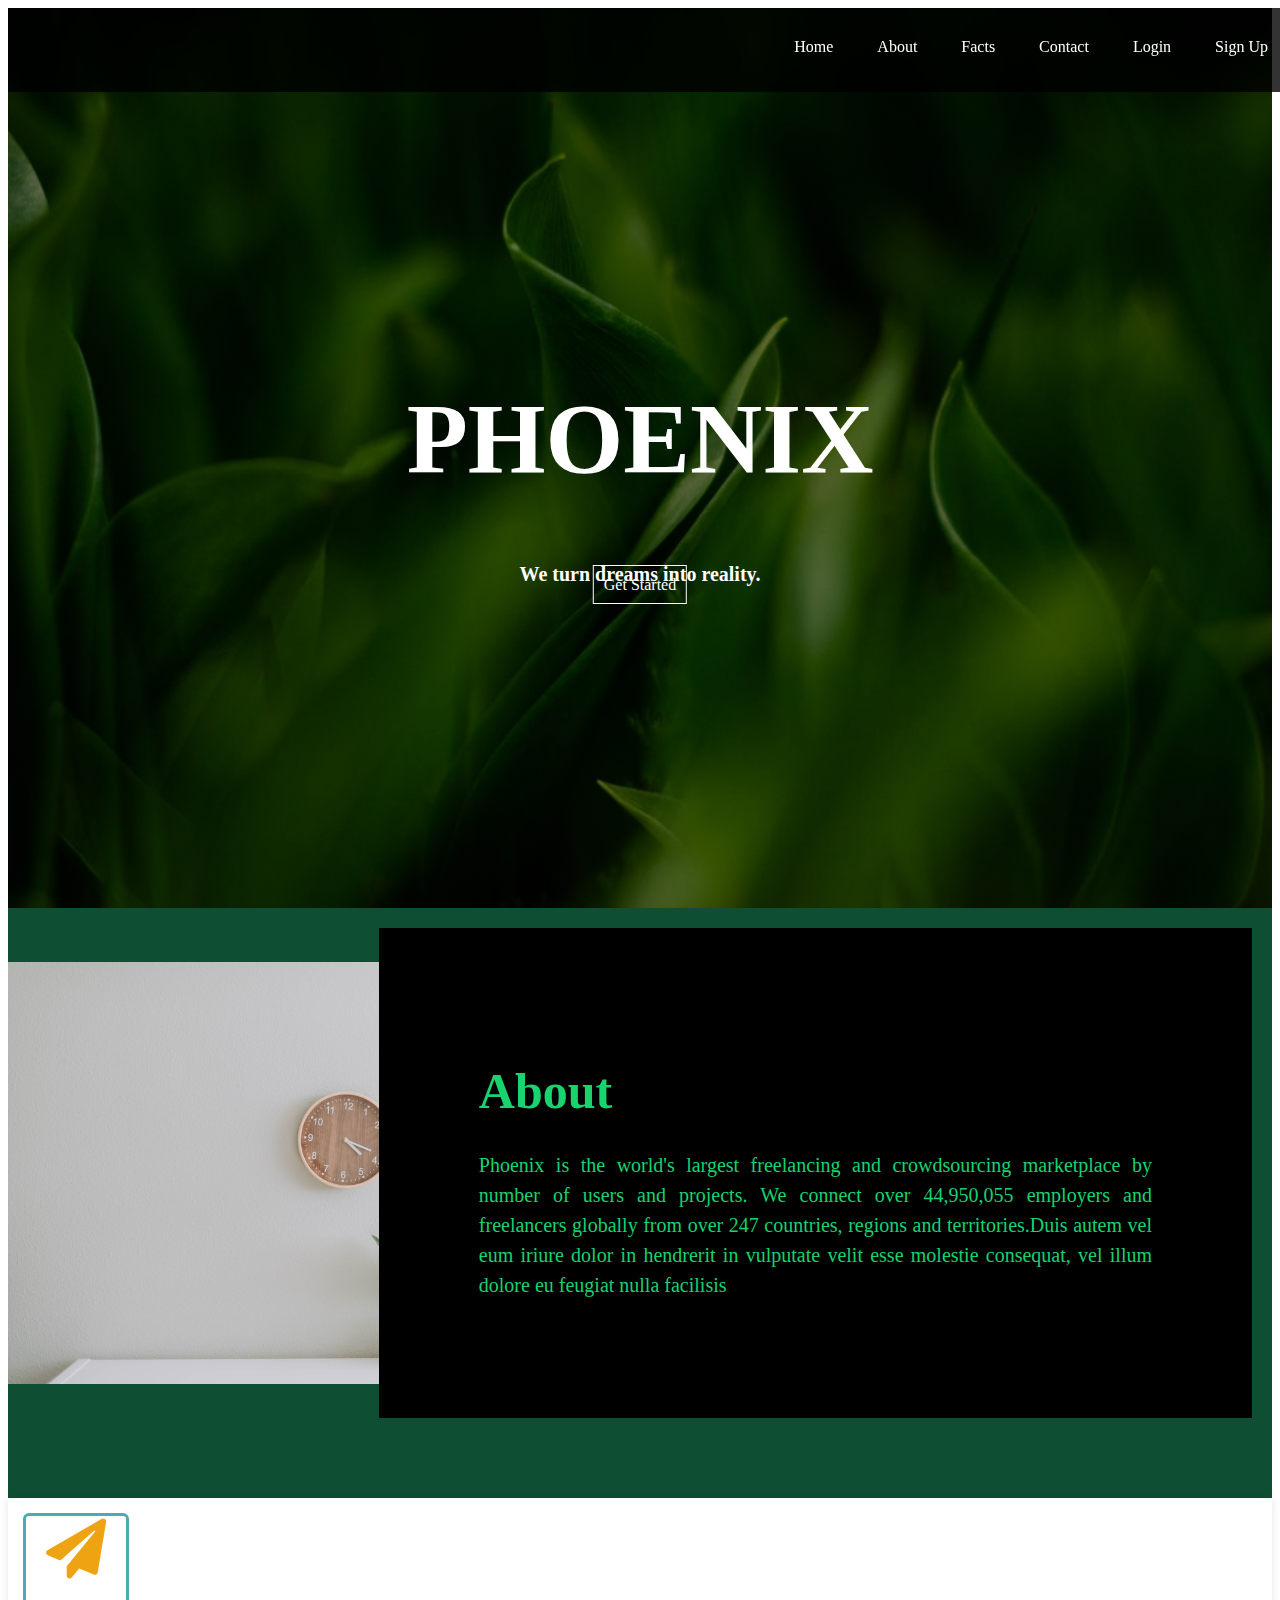
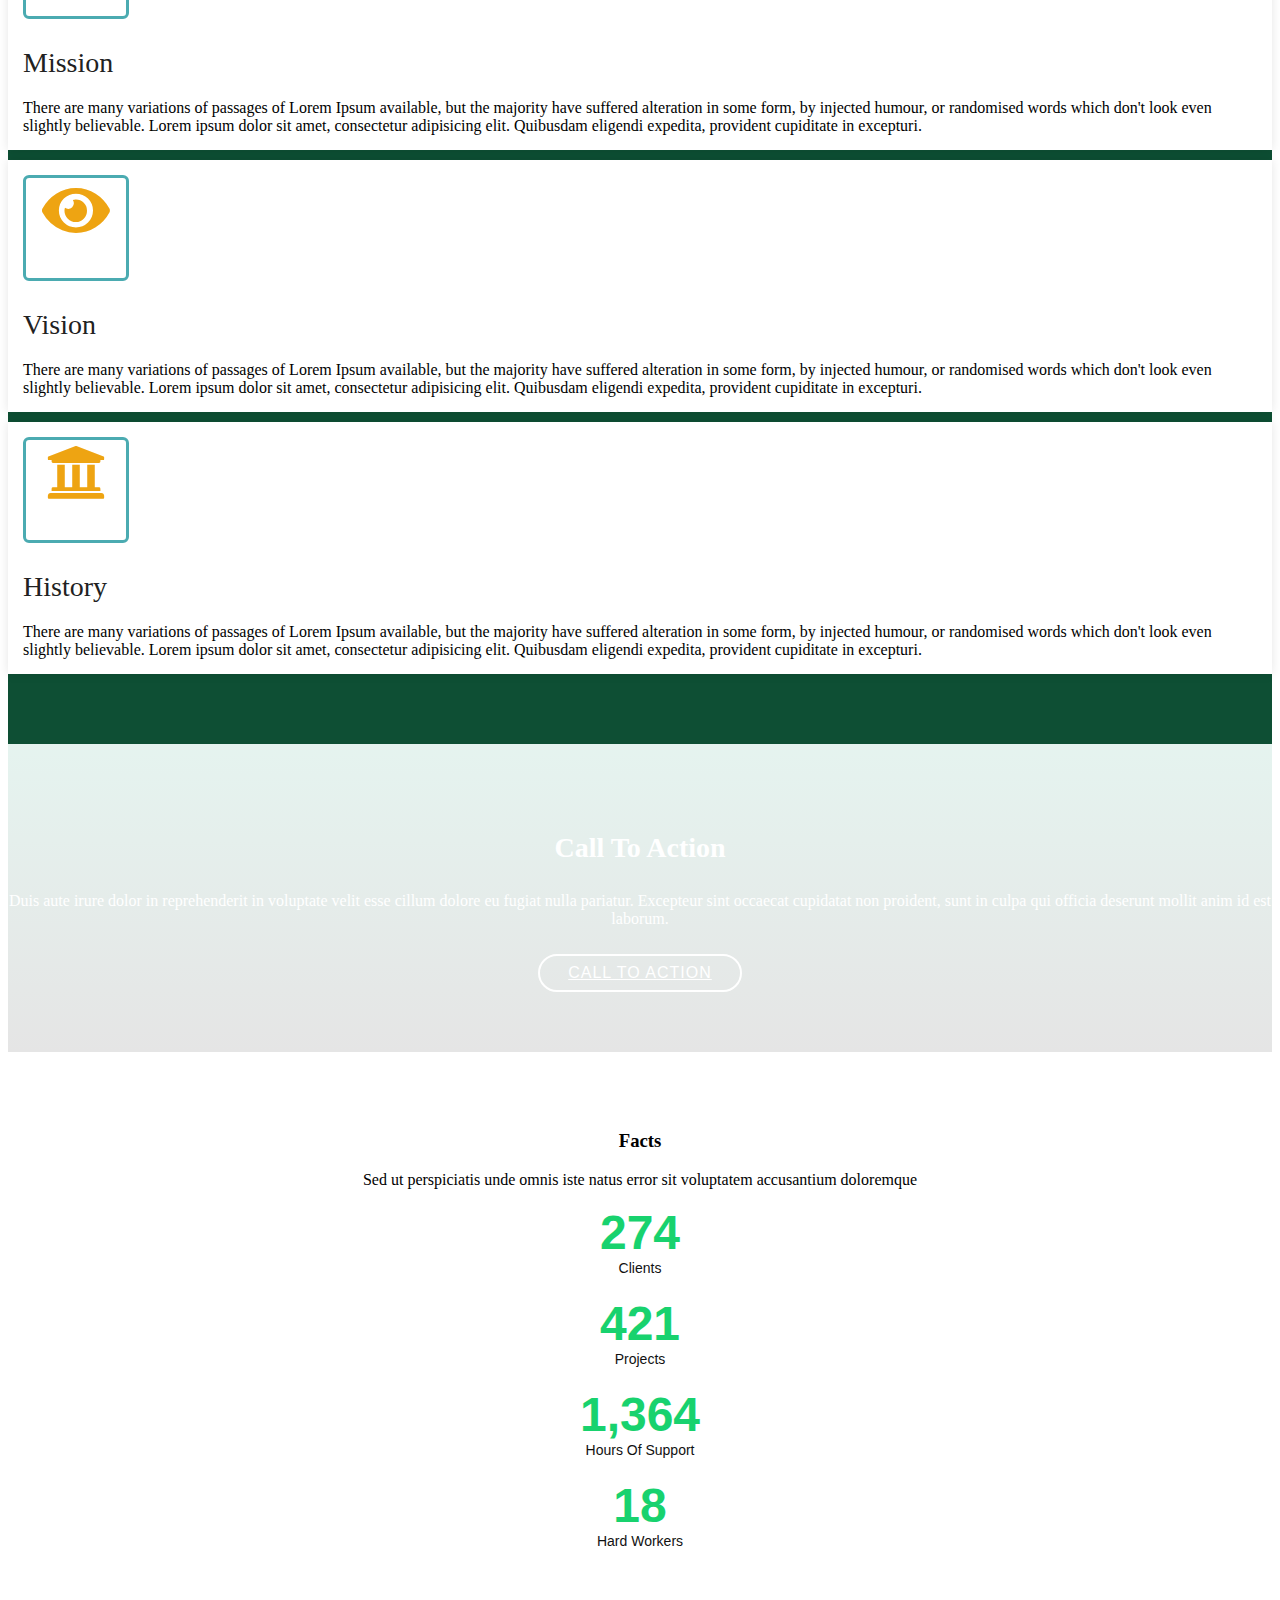
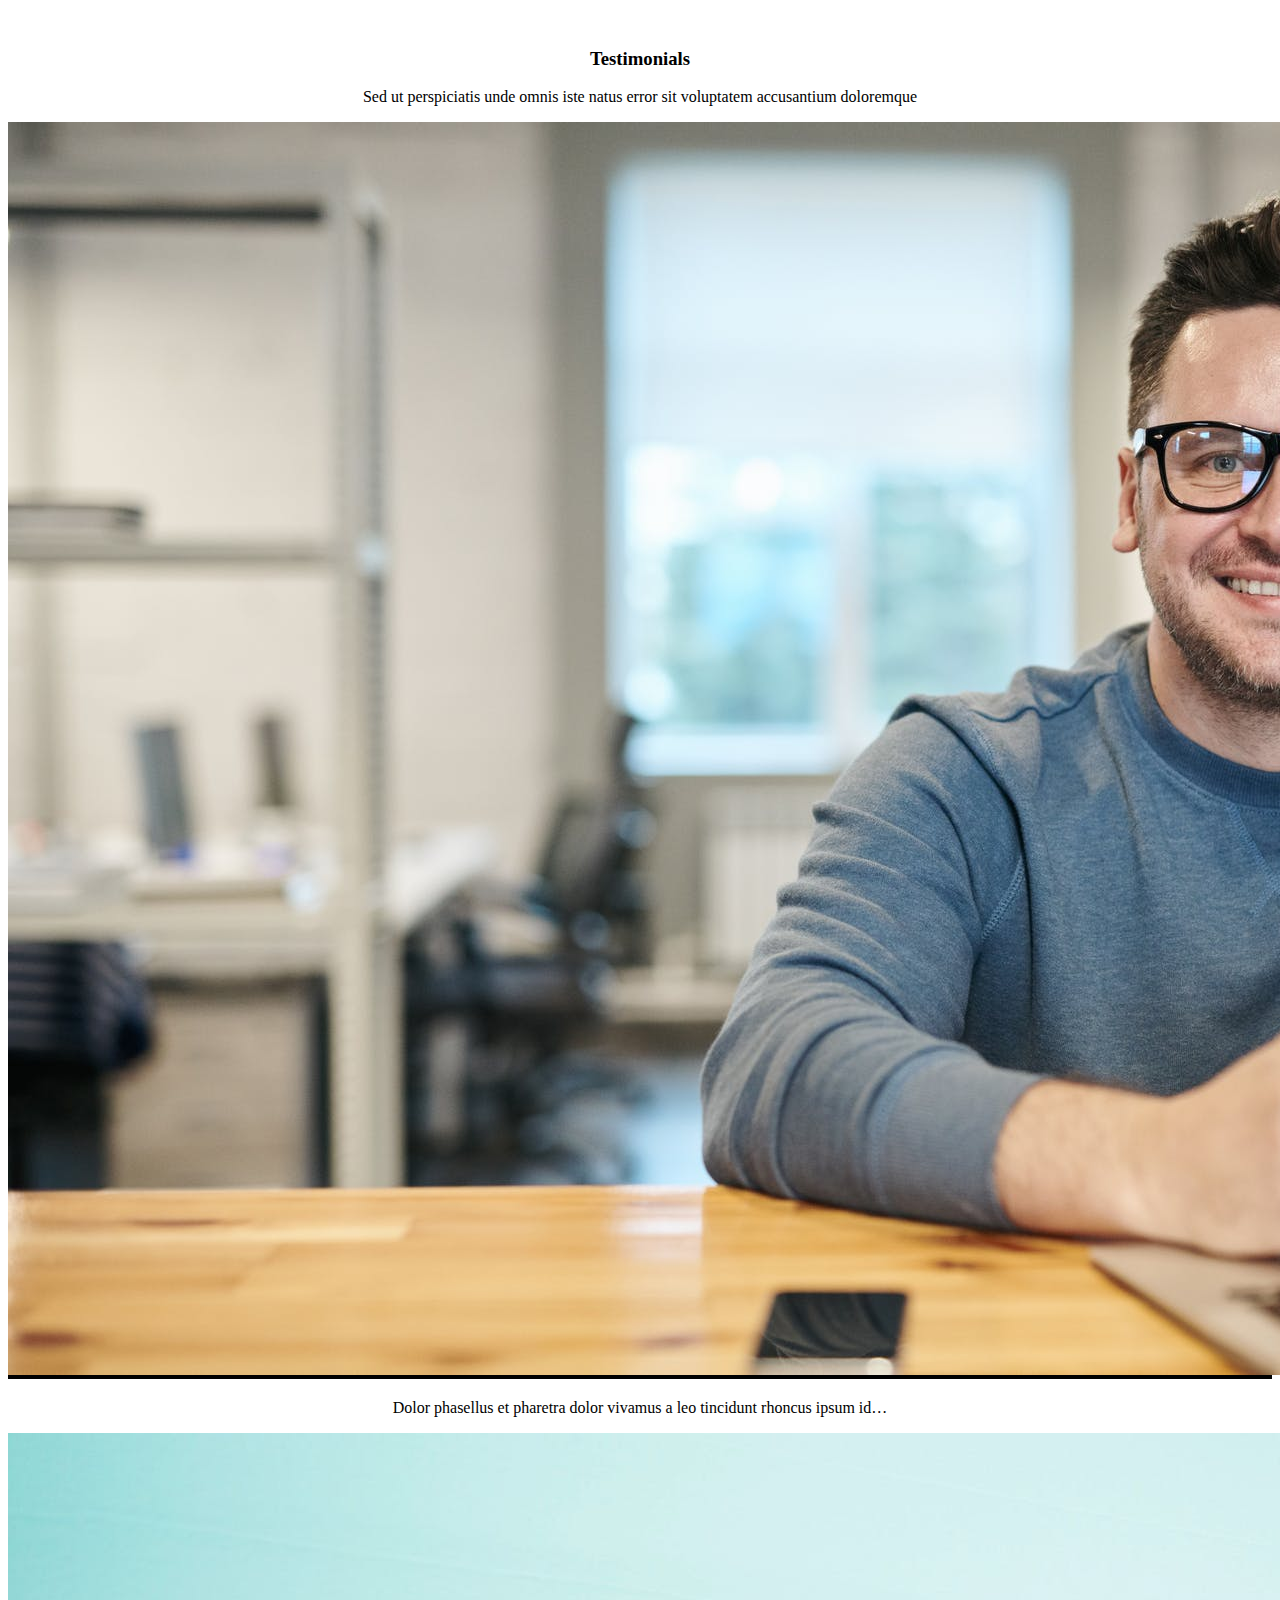
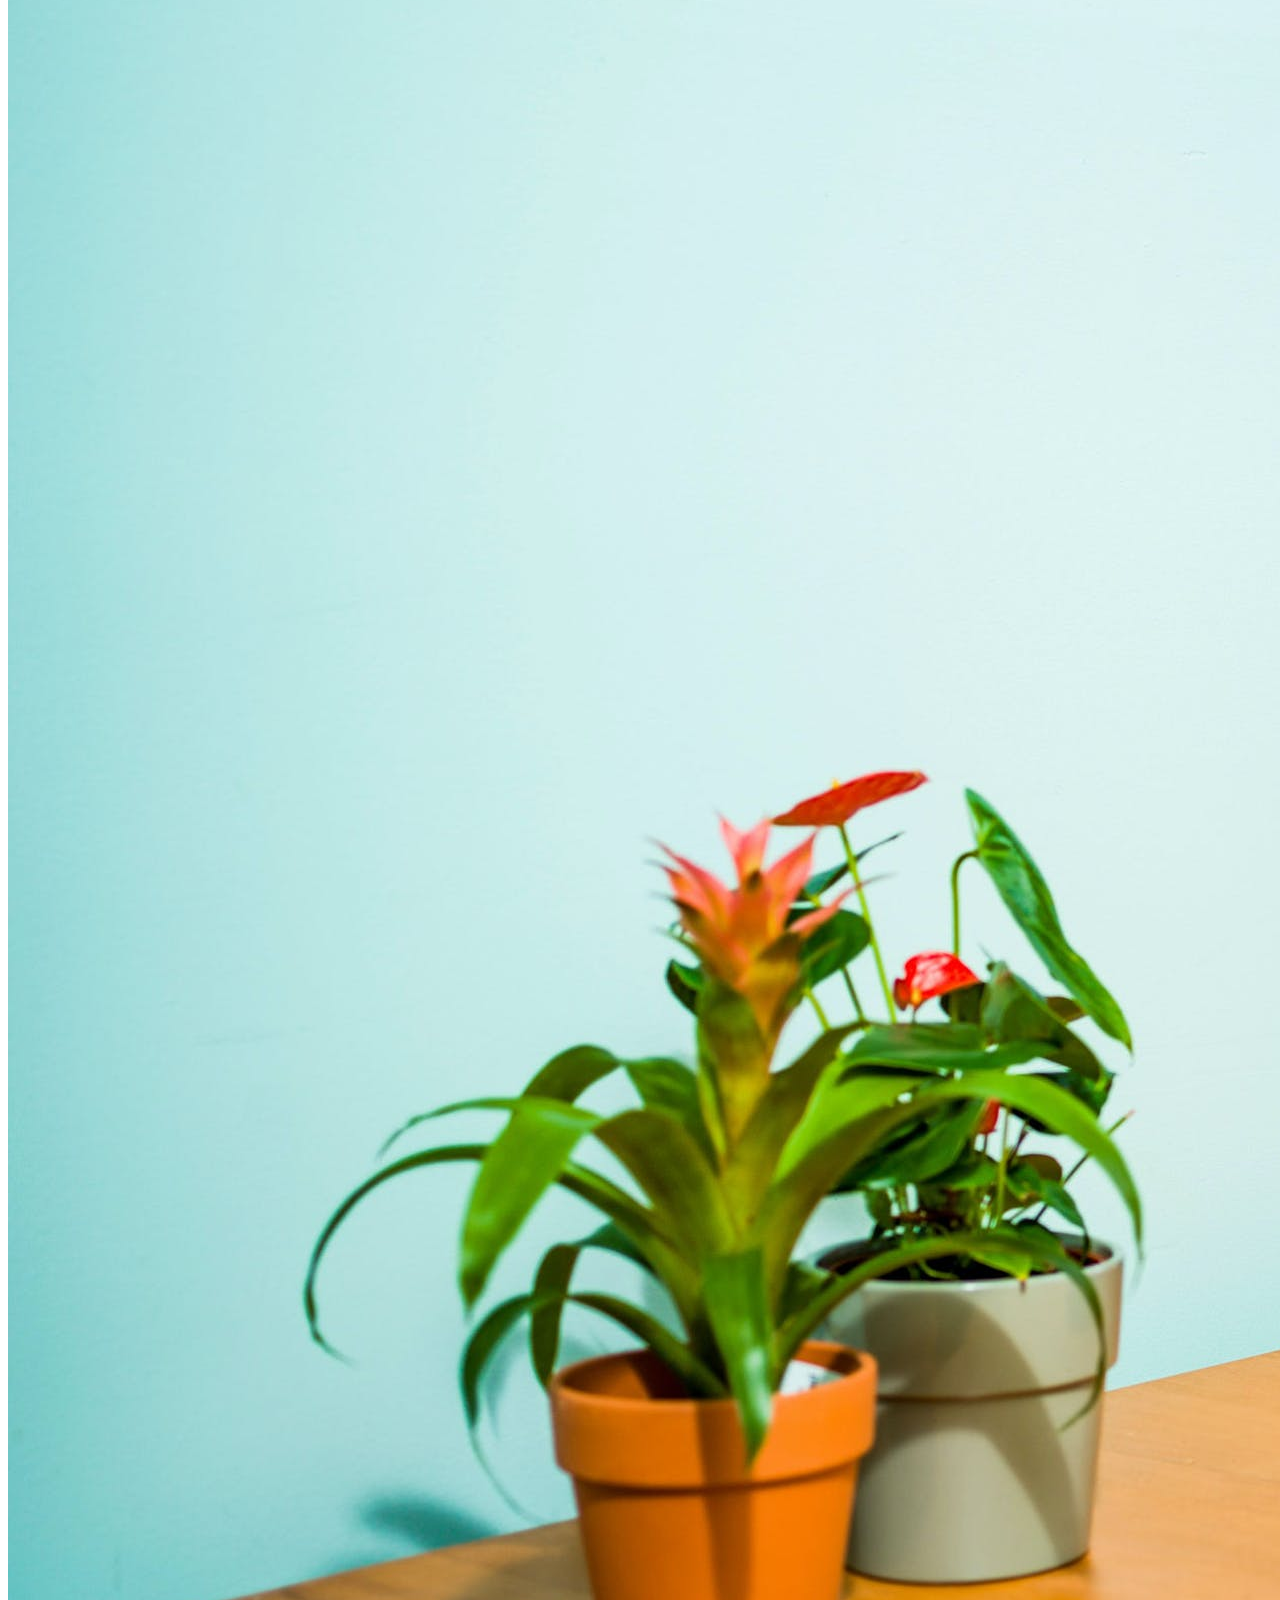
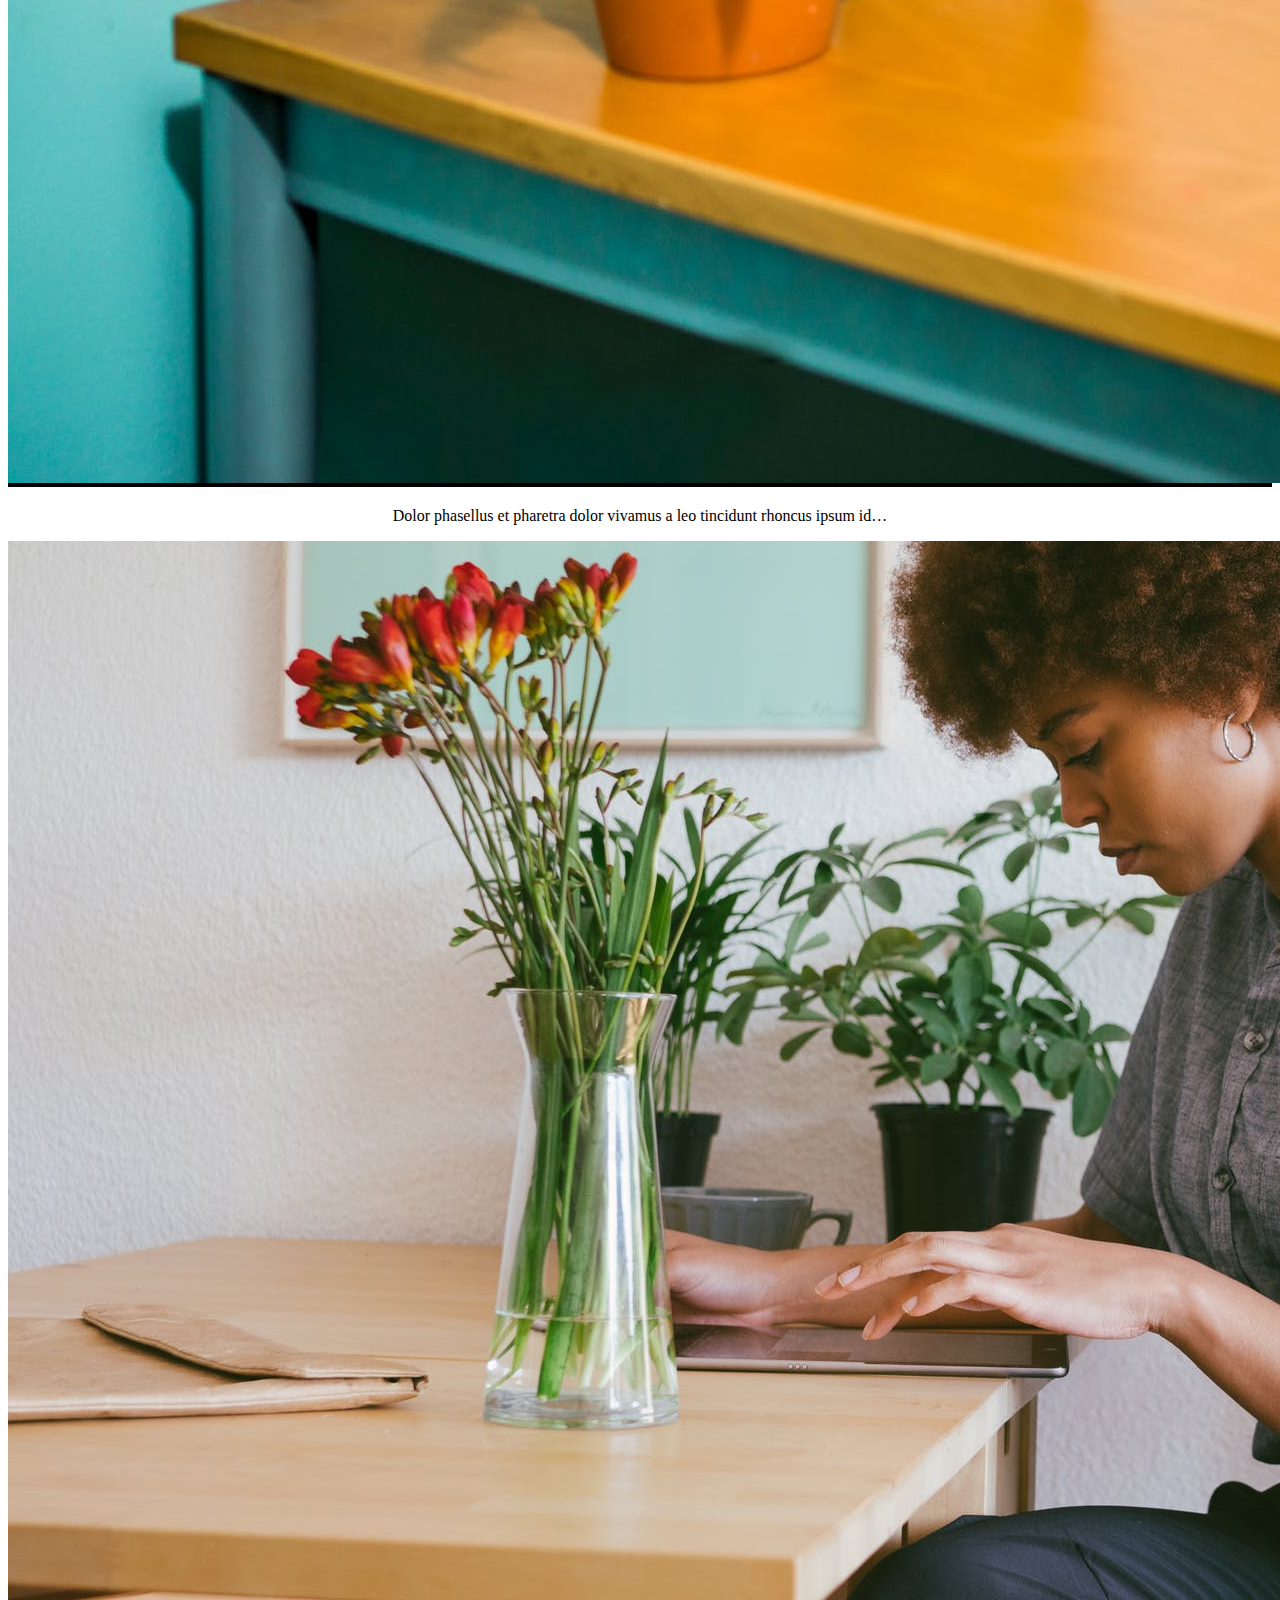
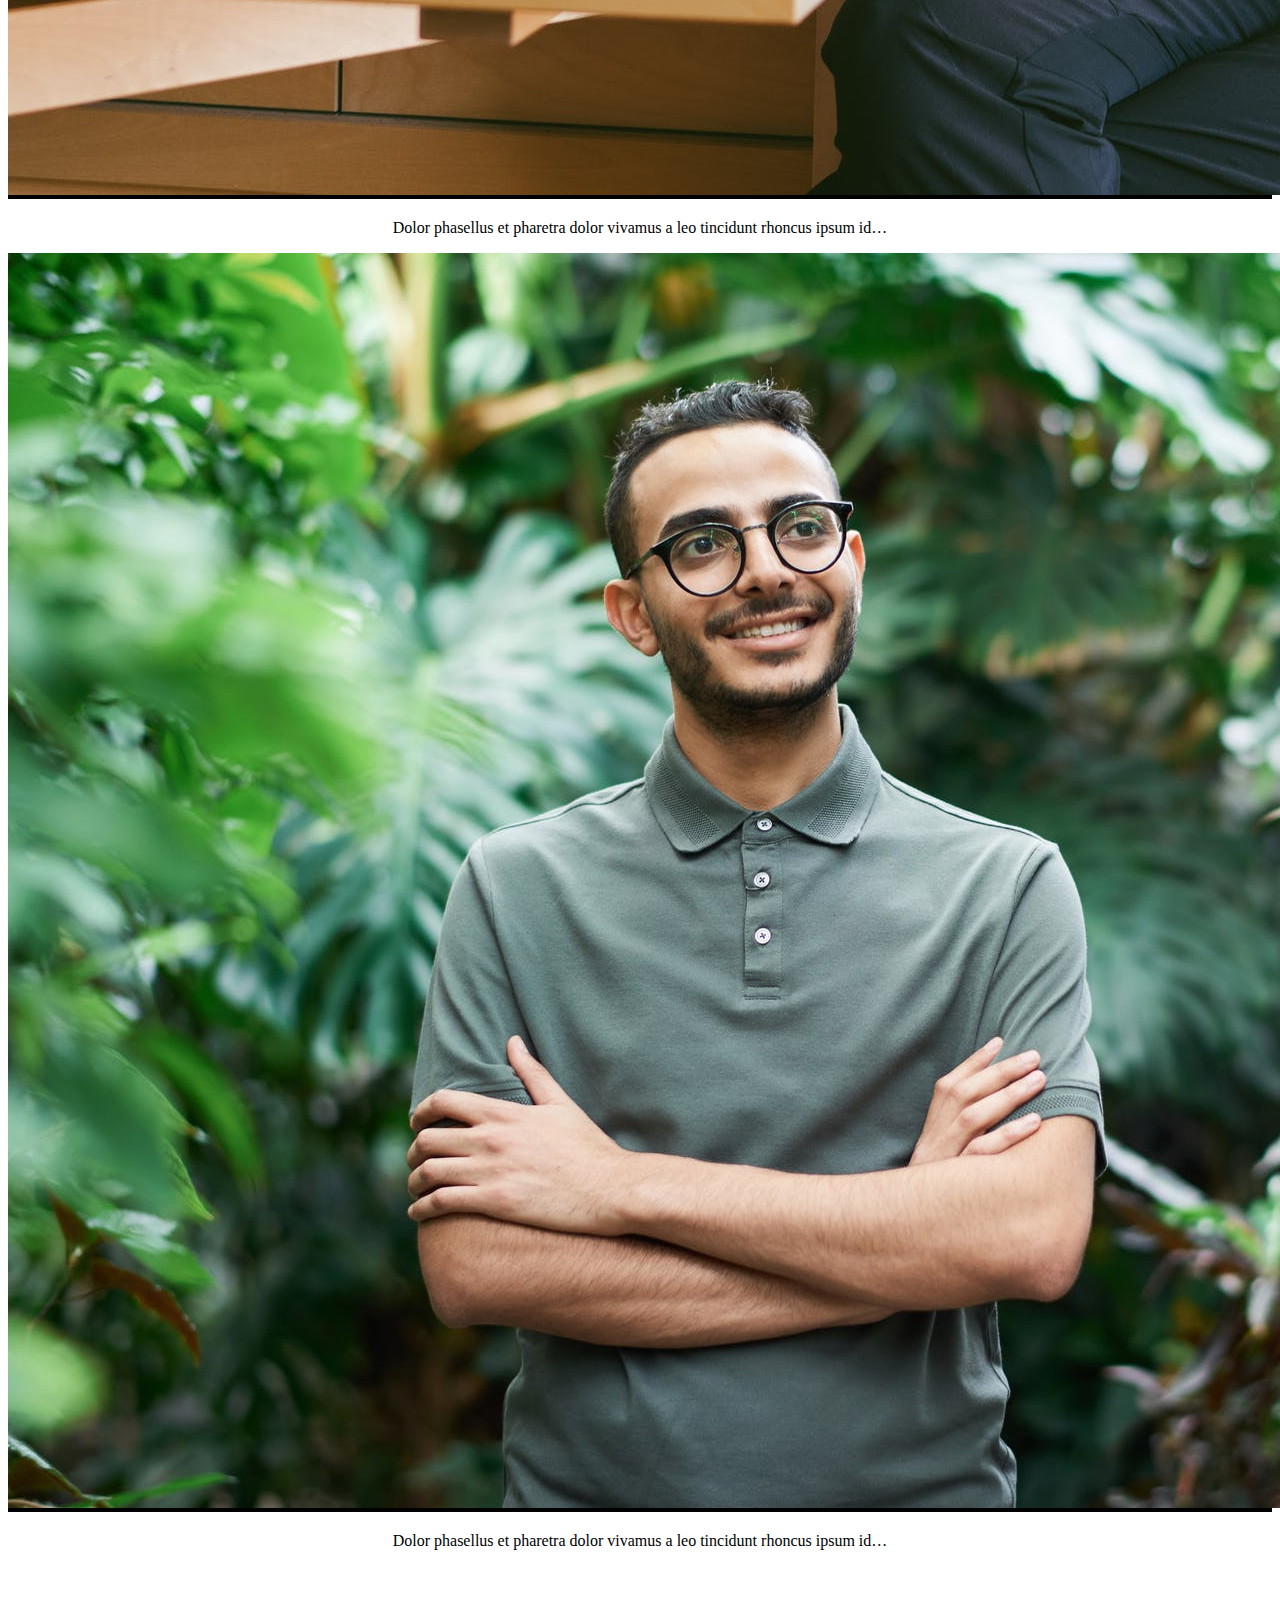
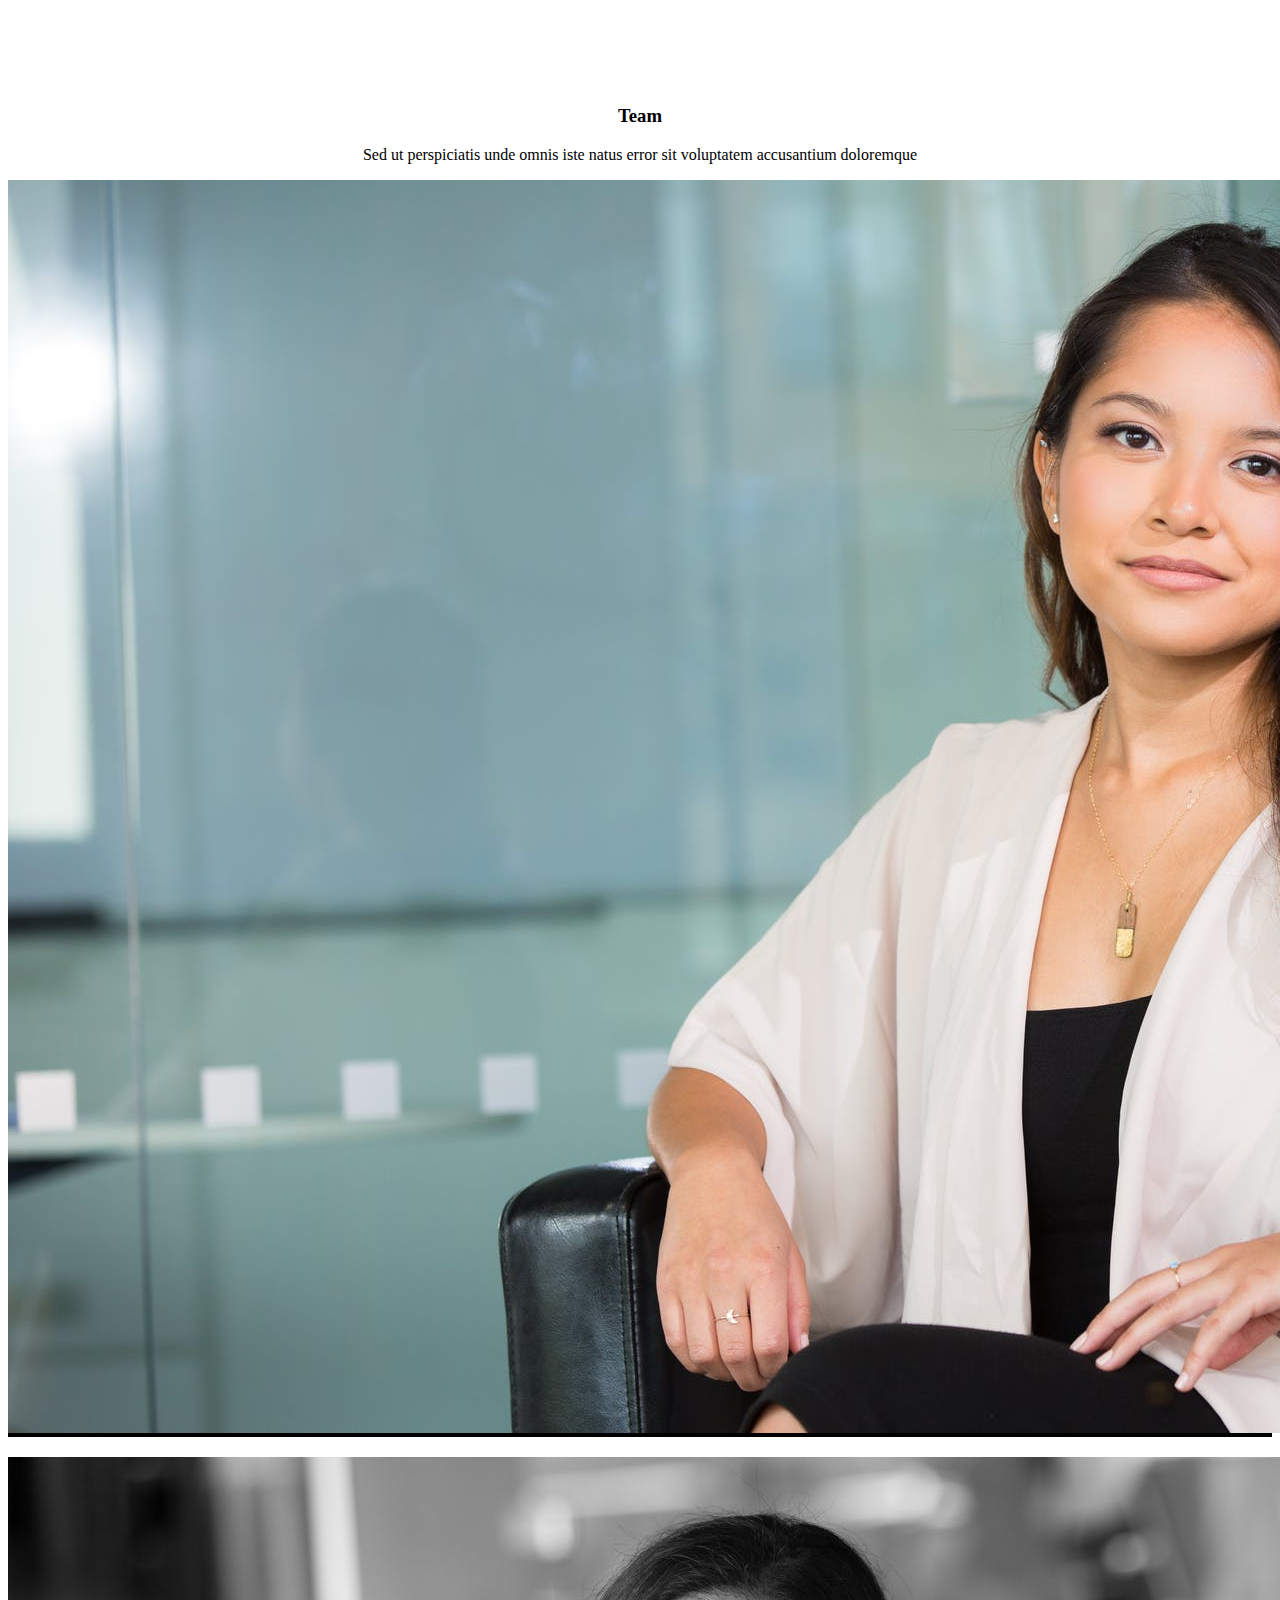
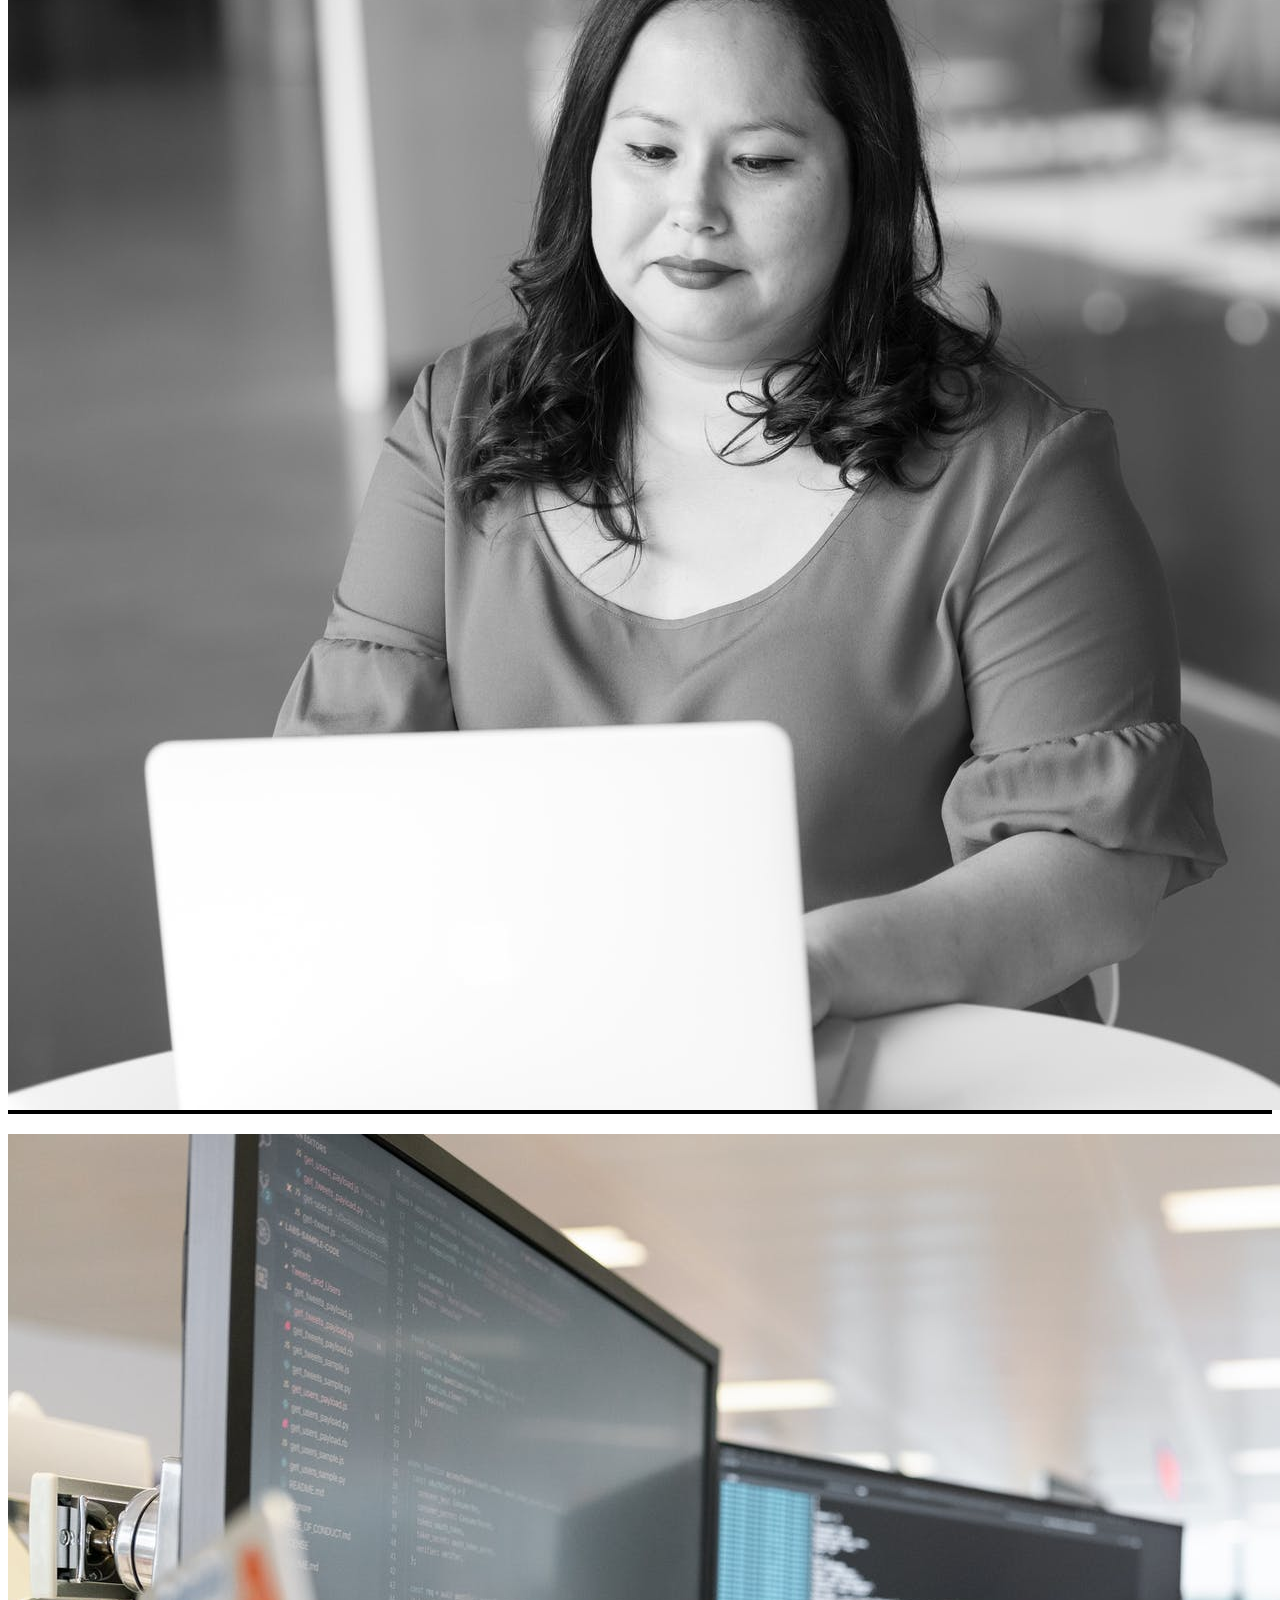
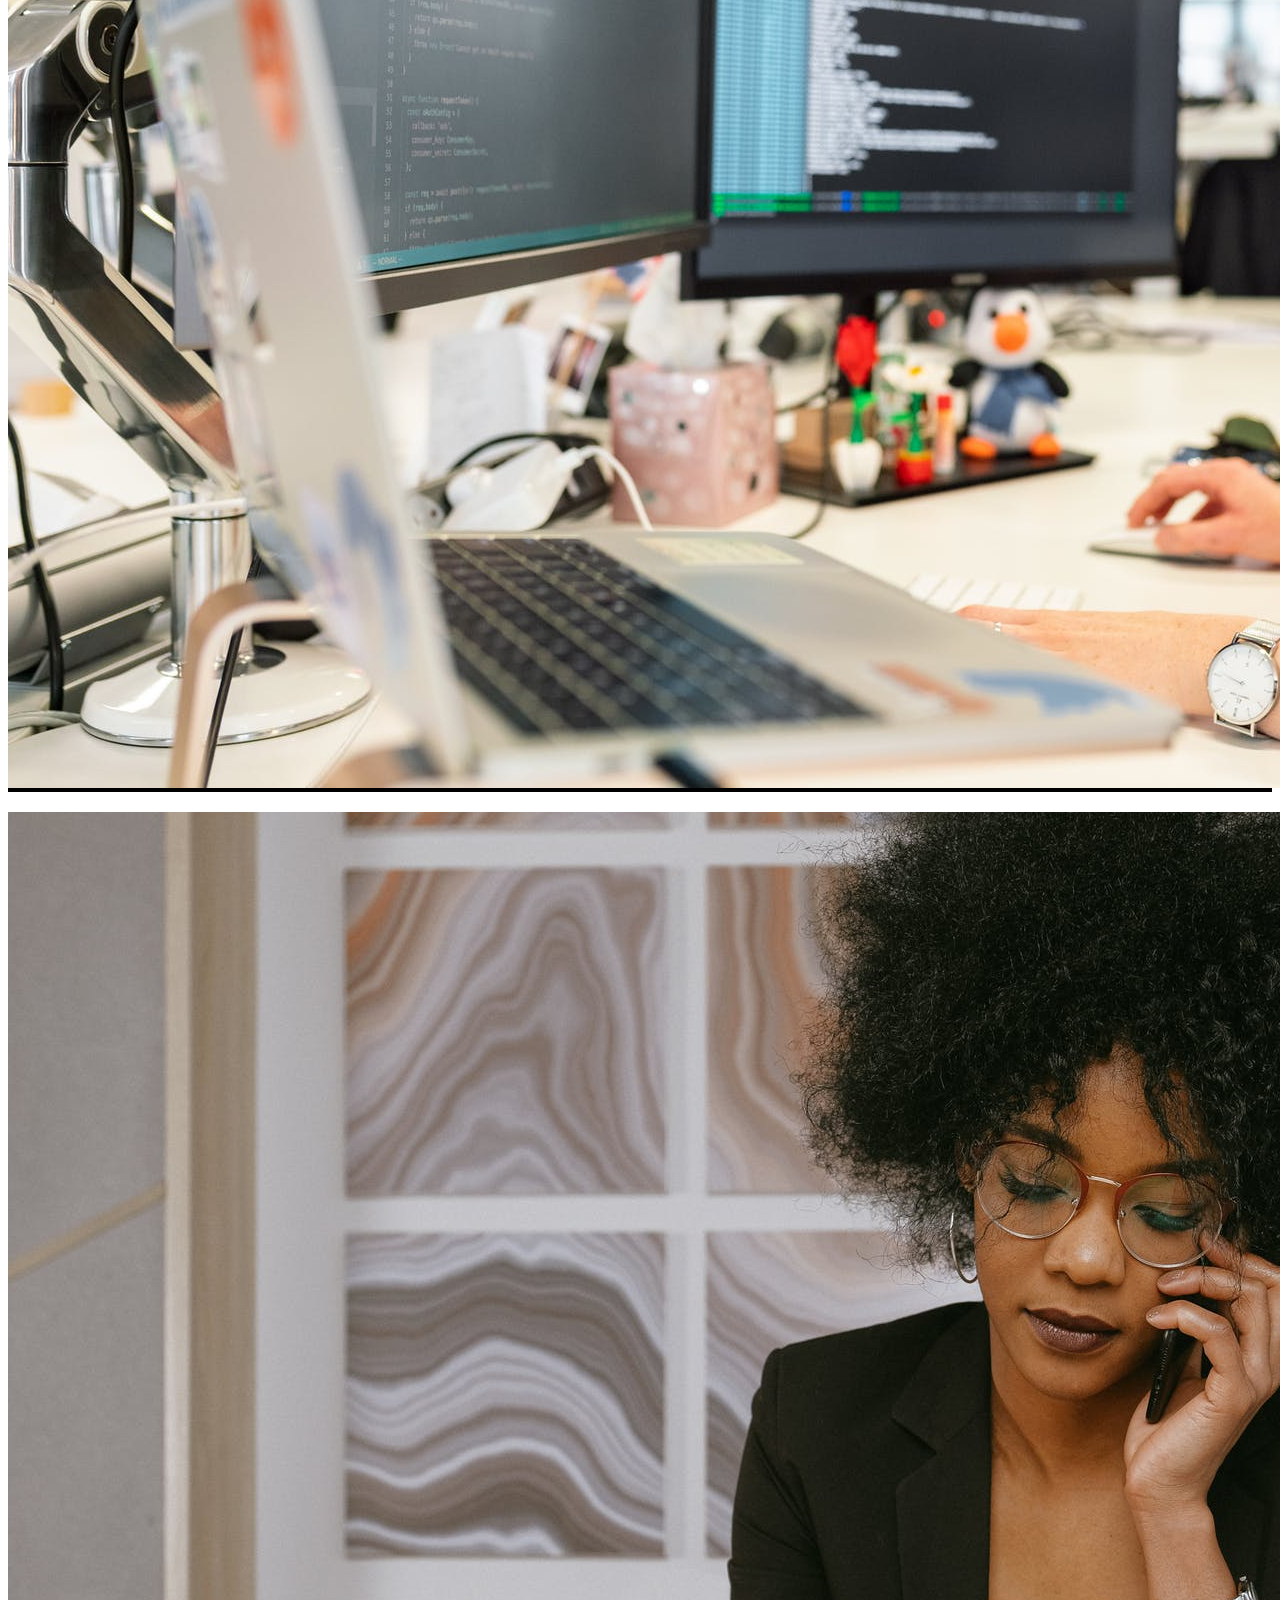
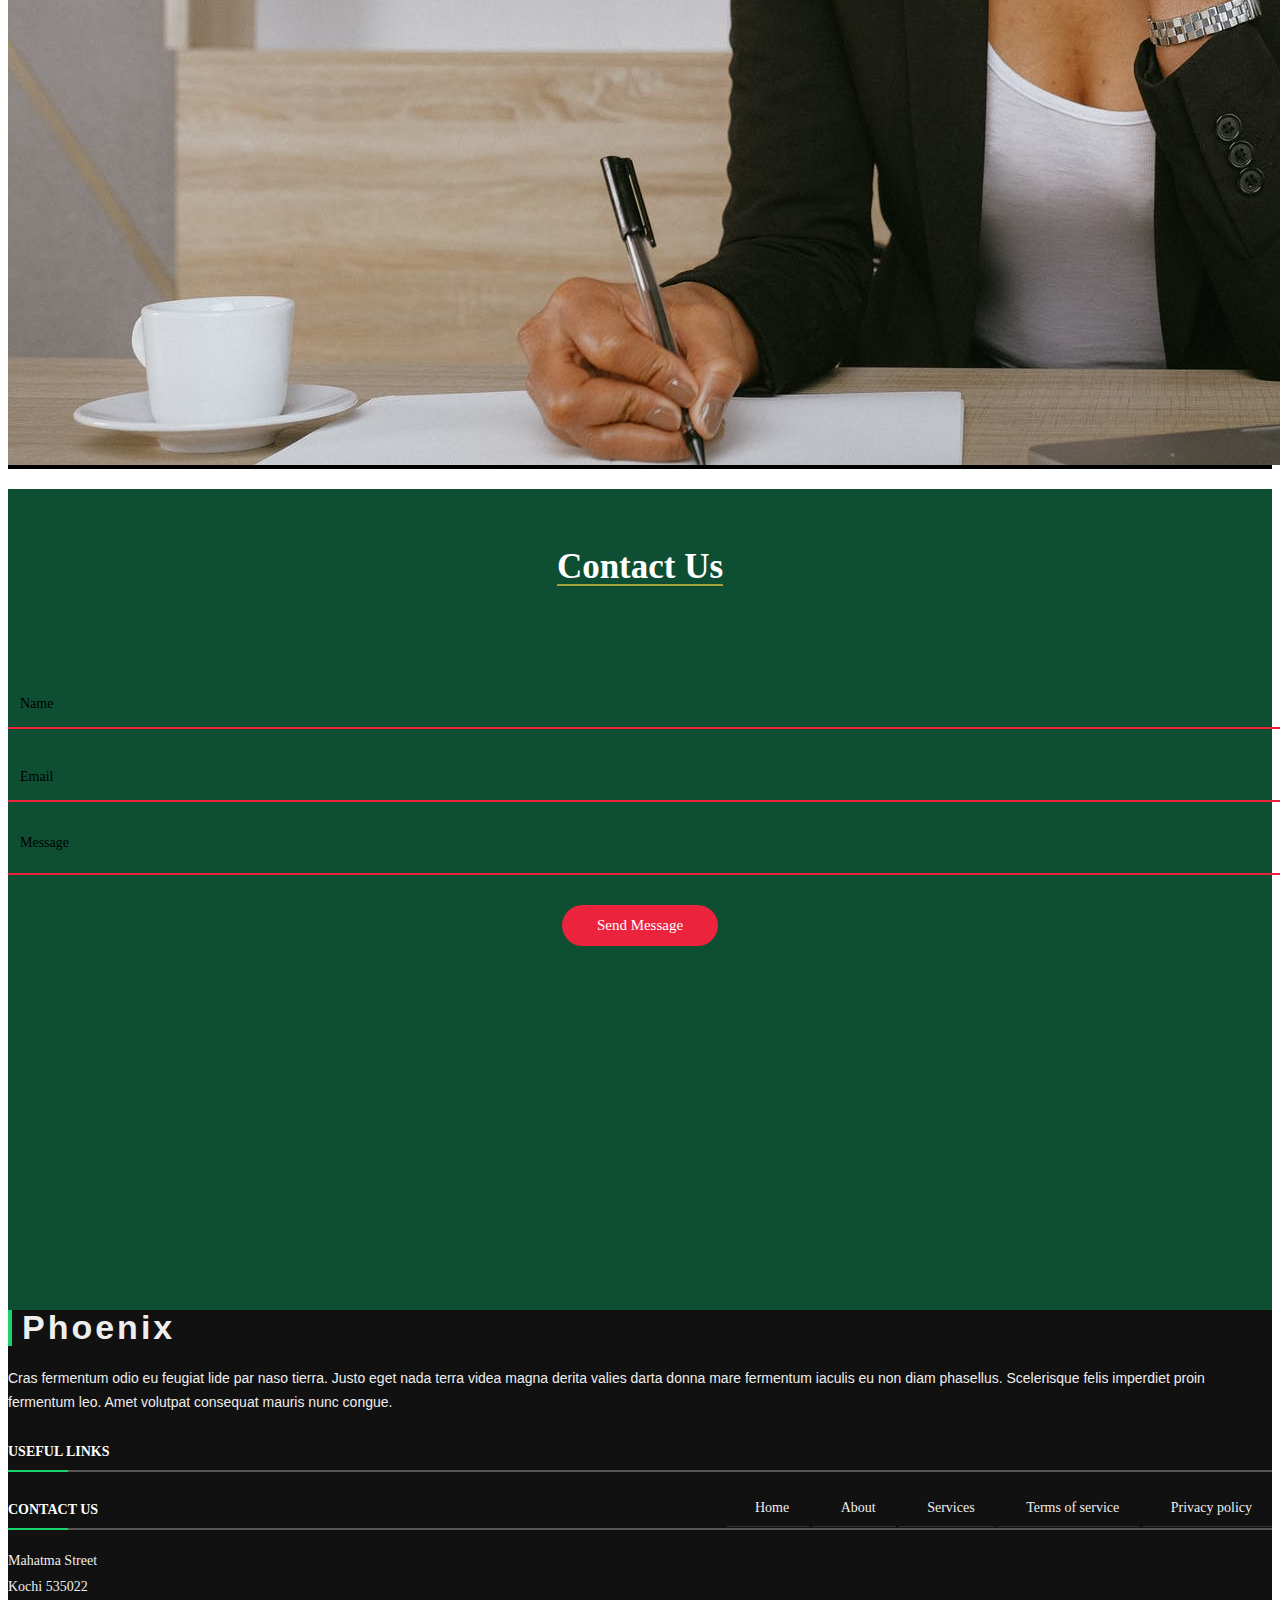
<file: index.html>
<!DOCTYPE html>
<html lang="en">
<head>
  <meta charset="utf-8">
  <title>Phoenix</title>
  <link rel = "stylesheet" href = "main.css">
    <link rel = "stylesheet" href = "css/all.css">
      <link rel = "stylesheet" href = "css/solid.css">
  <link href="logo.png" rel="icon">
 <link rel="stylesheet" href="https://stackpath.bootstrapcdn.com/bootstrap/4.5.0/css/bootstrap.min.css" integrity="sha384-9aIt2nRpC12Uk9gS9baDl411NQApFmC26EwAOH8WgZl5MYYxFfc+NcPb1dKGj7Sk" crossorigin="anonymous">


</head>
<body>
  <header>

     <div class="main" id="intro">
      <ul class="main-nav">
          <li><a href="#intro">Home</a></li>
          <li><a href="#about-section">About</a></li>
          <li><a href="#facts">Facts</a></li>
          <li><a href="#contact">Contact</a></li>
          <li><a href="loginpage.html">Login</a></li>
          <li><a href="signup.html">Sign Up</a></li>
        </ul>
     </div>
  </header>
    <div class= "titlename" >
         <h1>PHOENIX</h1>
         <p>We turn dreams into reality.</p>
    </div>
    <div class= "button">

         <a href="SignUp.html#" class="btn">Get Started</a>
    </div>







  <div id = "about-section" class = "about-section">
    <div class="inner-container">
      <h1>About</h1>
      <p class="text">
        Phoenix is the world's largest freelancing and crowdsourcing marketplace by number of users and projects. We connect over 44,950,055 employers and freelancers globally from over 247 countries, regions and territories.Duis autem vel eum iriure dolor in hendrerit in vulputate velit esse molestie consequat, vel illum dolore eu feugiat nulla facilisis</p>
   </div>
  </div>


  <div class="hmv-box">
    <div class="container">
      <div class="row">
        <div class="col-lg-4 col-md-12 col-12" id="hm-bigbox">
          <div class="inner-hmv">
            <div class="icon-box-hmv"><i class="fas fa-paper-plane"></i></div>
            <h3>Mission</h3>
            <div class="tr-pa">M</div>
            <p>There are many variations of passages of Lorem Ipsum available, but the majority have suffered alteration in some form, by injected humour, or randomised words which don't look even slightly believable.
            Lorem ipsum dolor sit amet, consectetur adipisicing elit. Quibusdam eligendi expedita, provident cupiditate in excepturi.</p>
          </div>
        </div>
        <div class="col-lg-4 col-md-12 col-12"  id="hm-bigbox">
          <div class="inner-hmv">
            <div class="icon-box-hmv"><i class="fa fa-eye" aria-hidden="true"></i></div>


            <h3>Vision</h3>
            <div class="tr-pa">V</div>
            <p>There are many variations of passages of Lorem Ipsum available, but the majority have suffered alteration in some form, by injected humour, or randomised words which don't look even slightly believable.
            Lorem ipsum dolor sit amet, consectetur adipisicing elit. Quibusdam eligendi expedita, provident cupiditate in excepturi.</p>
          </div>
        </div>
        <div class="col-lg-4 col-md-12 col-12"  id="hm-bigbox">
          <div class="inner-hmv">
            <div class="icon-box-hmv"><i class="fa fa-university" aria-hidden="true"></i></div>
            <h3>History</h3>
            <div class="tr-pa">H</div>
            <p>There are many variations of passages of Lorem Ipsum available, but the majority have suffered alteration in some form, by injected humour, or randomised words which don't look even slightly believable.
            Lorem ipsum dolor sit amet, consectetur adipisicing elit. Quibusdam eligendi expedita, provident cupiditate in excepturi.</p>
          </div>
        </div>
      </div>
    </div>
  </div>


  <section id="call-to-action" class="wow fadeIn">
    <div class="container text-center">
      <h3>Call To Action</h3>
      <p> Duis aute irure dolor in reprehenderit in voluptate velit esse cillum dolore eu fugiat nulla pariatur. Excepteur sint occaecat cupidatat non proident, sunt in culpa qui officia deserunt mollit anim id est laborum.</p>
      <a class="cta-btn" href="#">Call To Action</a>
    </div>
  </section>
  <section id="facts"  class="wow fadeIn">
    <div class="container">

      <div class="section-header">
        <h3 class="center-heading">Facts</h3>
        <p class="center-heading">Sed ut perspiciatis unde omnis iste natus error sit voluptatem accusantium doloremque</p>
      </div>

      <div class="row counters">

        <div class="col-lg-3 col-6 text-center">
          <span data-toggle="counter-up">274</span>
          <p>Clients</p>
        </div>

        <div class="col-lg-3 col-6 text-center">
          <span data-toggle="counter-up">421</span>
          <p>Projects</p>
        </div>

        <div class="col-lg-3 col-6 text-center">
          <span data-toggle="counter-up">1,364</span>
          <p>Hours Of Support</p>
        </div>

        <div class="col-lg-3 col-6 text-center">
          <span data-toggle="counter-up">18</span>
          <p>Hard Workers</p>
        </div>

      </div>


    </div>
  </section>

  <section class="center-heading" id="testimonials">
    <div class="container">
      <div class="section-header wow fadeInUp">
        <h3>Testimonials</h3>
        <p>Sed ut perspiciatis unde omnis iste natus error sit voluptatem accusantium doloremque</p>
      </div>

      <div class="row">

        <div class="col-lg-3 col-md-6 wow fadeInUp">
          <div class="member">
            <img src="tt1.png" class="img-fluid" alt="">
            <div class="member-info">
              <div class="member-info-content">
                <h4>John Samuel</h4>
                <span>Chief Executive Officer</span>

              </div>
            </div>
          </div>
          <figcaption>
            <p>Dolor phasellus et pharetra dolor vivamus a leo tincidunt rhoncus ipsum id&hellip;</p>
         </figcaption>
        </div>

        <div class="col-lg-3 col-md-6 wow fadeInUp" data-wow-delay="0.1s">
          <div class="member">
            <img src="tt2.png" class="img-fluid" alt="">
            <div class="member-info">
              <div class="member-info-content">
                <h4>Sarah Wilson</h4>
                <span>Product Manager</span>
              </div>
            </div>
          </div>
          <figcaption>
            <p>Dolor phasellus et pharetra dolor vivamus a leo tincidunt rhoncus ipsum id&hellip;</p>
         </figcaption>
        </div>

        <div class="col-lg-3 col-md-6 wow fadeInUp" data-wow-delay="0.2s">
          <div class="member">
            <img src="tt3.png" class="img-fluid" alt="">
            <div class="member-info">
              <div class="member-info-content">
                <h4>Joanna Anderson</h4>
                <span>CTO</span>

              </div>
            </div>
          </div>
          <figcaption>
            <p>Dolor phasellus et pharetra dolor vivamus a leo tincidunt rhoncus ipsum id&hellip;</p>
         </figcaption>
        </div>

        <div class="col-lg-3 col-md-6 wow fadeInUp" data-wow-delay="0.3s">
          <div class="member">
            <img src="tt4.png" class="img-fluid" alt="">
            <div class="member-info">
              <div class="member-info-content">
                <h4>Christin Jepson</h4>
                <span>Accountant</span>

              </div>
            </div>
          </div>
          <figcaption>
            <p>Dolor phasellus et pharetra dolor vivamus a leo tincidunt rhoncus ipsum id&hellip;</p>
         </figcaption>
        </div>

      </div>

    </div>
  </section>

  <section class="center-heading" id="team">
    <div class="container">
      <div class="section-header wow fadeInUp">
        <h3>Team</h3>
        <p>Sed ut perspiciatis unde omnis iste natus error sit voluptatem accusantium doloremque</p>
      </div>

      <div class="row">

        <div class="col-lg-3 col-md-6 wow fadeInUp">
          <div class="member">
            <img src="team1.png" class="img-fluid" alt="">
            <div class="member-info">
              <div class="member-info-content">
                <h4>Belie Samuel</h4>
                <span>Chief Executive Officer</span>

              </div>
            </div>
          </div>
        </div>

        <div class="col-lg-3 col-md-6 wow fadeInUp" data-wow-delay="0.1s">
          <div class="member">
            <img src="team2.png" class="img-fluid" alt="">
            <div class="member-info">
              <div class="member-info-content">
                <h4>Sarah Wilson</h4>
                <span>Product Manager</span>

              </div>
            </div>
          </div>
        </div>

        <div class="col-lg-3 col-md-6 wow fadeInUp" data-wow-delay="0.2s">
          <div class="member">
            <img src="team3.png" class="img-fluid" alt="">
            <div class="member-info">
              <div class="member-info-content">
                <h4>Joanna Anderson</h4>
                <span>CTO</span>

              </div>
            </div>
          </div>
        </div>

        <div class="col-lg-3 col-md-6 wow fadeInUp" data-wow-delay="0.3s">
          <div class="member">
            <img src="team4.png" class="img-fluid" alt="">
            <div class="member-info">
              <div class="member-info-content">
                <h4>Nova Jepson</h4>
                <span>Accountant</span>

              </div>
            </div>
          </div>
        </div>

      </div>

    </div>

  </section>

  <div class="contact" id="contact">
    <div class="container">
      <div class="row">
        <div class="col-md-12">
          <div class="text-center">
            <h3>Contact Us</h3>
          </div>
        </div>
        <div class="col-md-7 col-sm-offset-0 col-sm-6 col-xs-offset-1 col-xs-10">
          <div class="contact-form">
            <form role="form">
              <div class="col-md-6">
                <input type="text" class="form-control" id="name" placeholder="Name">
              </div>
              <div class="col-md-6">
                <input type="email" class="form-control" id="email" placeholder="Email">
              </div>
              <div class="col-md-12">
                <textarea class="form-control" placeholder="Message" rows="6" cols="6"></textarea>
              </div>
              <div class="col-md-12 text-center">
                <button type="submit" class="contact-button">Send Message</button>
              </div>
            </form>
          </div>
        </div>
        <div class="col-md-offset-1 col-md-4 col-sm-offset-1 col-sm-5 col-xs-offset-1 col-xs-10">
          <div class="address">
          <iframe src="https://www.google.com/maps/embed?pb=!1m18!1m12!1m3!1d3927.0306503688303!2d76.4282693144031!3d10.178163992729168!2m3!1f0!2f0!3f0!3m2!1i1024!2i768!4f13.1!3m3!1m2!1s0x3b0807bfa8906d61%3A0x11ad08dbd85357dc!2sAdi%20Shankara%20Institute%20of%20Engineering%20and%20Technology!5e0!3m2!1sen!2sin!4v1594157571454!5m2!1sen!2sin" width="475" height="325" frameborder="0" style="border:0;" allowfullscreen="false" aria-hidden="false" tabindex="0"></iframe>
            <!--
            <h4>Address</h4>
            <p>123, ABCD Appartment,<br>
              Mahatma Street<br>
              Bangalore ,India<br>
            <div class="email"><i class="fas fa-envelope"></i>pheonixinfo@gmail.com<br>
              <i class="fas fa-phone"></i>+91 0000000000</div>
            </p>
          -->
          </div>
        </div>
      </div>
    </div>
  </div>






  <footer id="footer">
    <div class="footer-top">
      <div class="container">
        <div class="row" id="footer-bottom">

          <div class="col-lg-3 col-md-6 footer-info">
            <h3>Phoenix</h3>
            <p>Cras fermentum odio eu feugiat lide par naso tierra. Justo eget nada terra videa magna derita valies darta donna mare fermentum iaculis eu non diam phasellus. Scelerisque felis imperdiet proin fermentum leo. Amet volutpat consequat mauris nunc congue.</p>
          </div>

          <div class="col-lg-3 col-md-6 footer-links">
            <h4>Useful Links</h4>
            <ul>
              <li><i class="ion-ios-arrow-right"></i> <a href="#">Home</a></li>
              <li><i class="ion-ios-arrow-right"></i> <a href="#">About</a></li>
              <li><i class="ion-ios-arrow-right"></i> <a href="#">Services</a></li>
              <li><i class="ion-ios-arrow-right"></i> <a href="#">Terms of service</a></li>
              <li><i class="ion-ios-arrow-right"></i> <a href="#">Privacy policy</a></li>
            </ul>
          </div>

          <div class="col-lg-3 col-md-6 footer-contact">

            <h4>Contact Us</h4>
            <p>
              Mahatma Street <br>
              Kochi 535022<br>
              India <br>
              <strong>Phone:</strong> +91 00000000000<br>
              <strong>Email:</strong> phoenixinfo@gmail.com<br>
            </p>

            <div class="social-links">
              <a href="#" class="twitter"><i class="fab fa-twitter"></i></a>
              <a href="#" class="facebook"><i class="fab fa-facebook"></i></a>
              <a href="#" class="instagram"><i class="fab fa-instagram"></i></a>
              <a href="#" class="pinterest"><i class="fab fa-pinterest"></i></a>
              <a href="#" class="google-plus"><i class="fab fa-google-plus"></i></a>
              <a href="#" class="dribble"><i class="fab fa-dribbble"></i></a>
              <a href="" class="linkedin"><i class="fab fa-linkedin"></i></a>
              <a href="#" class="github"><i class="fab fa-github"></i></a>


            </div>

          </div>

          <div class="col-lg-3 col-md-6 footer-newsletter">
            <h4>Our Newsletter</h4>
            <p>Tamen quem nulla quae legam multos aute sint culpa legam noster magna veniam enim veniam illum dolore legam minim quorum culpa amet magna export quem marada parida nodela caramase seza.</p>
            <form action="" method="post">
              <input type="email" name="email"><input type="submit"  value="Subscribe">
            </form>
          </div>

        </div>
      </div>
    </div>

    <div class="container">
      <div class="copyright">
         Copyright &copy;  <strong>Phoenix</strong>. All Rights Reserved
      </div>
      <div class="credits">
        <a href="https://www.linkedin.com/in/annamariyam/" rel="noopener">  <p>Designed by Anna Mariyam ♥ </p></a>

      </div>
    </div>
  </footer>

</body>
</html>
</file>
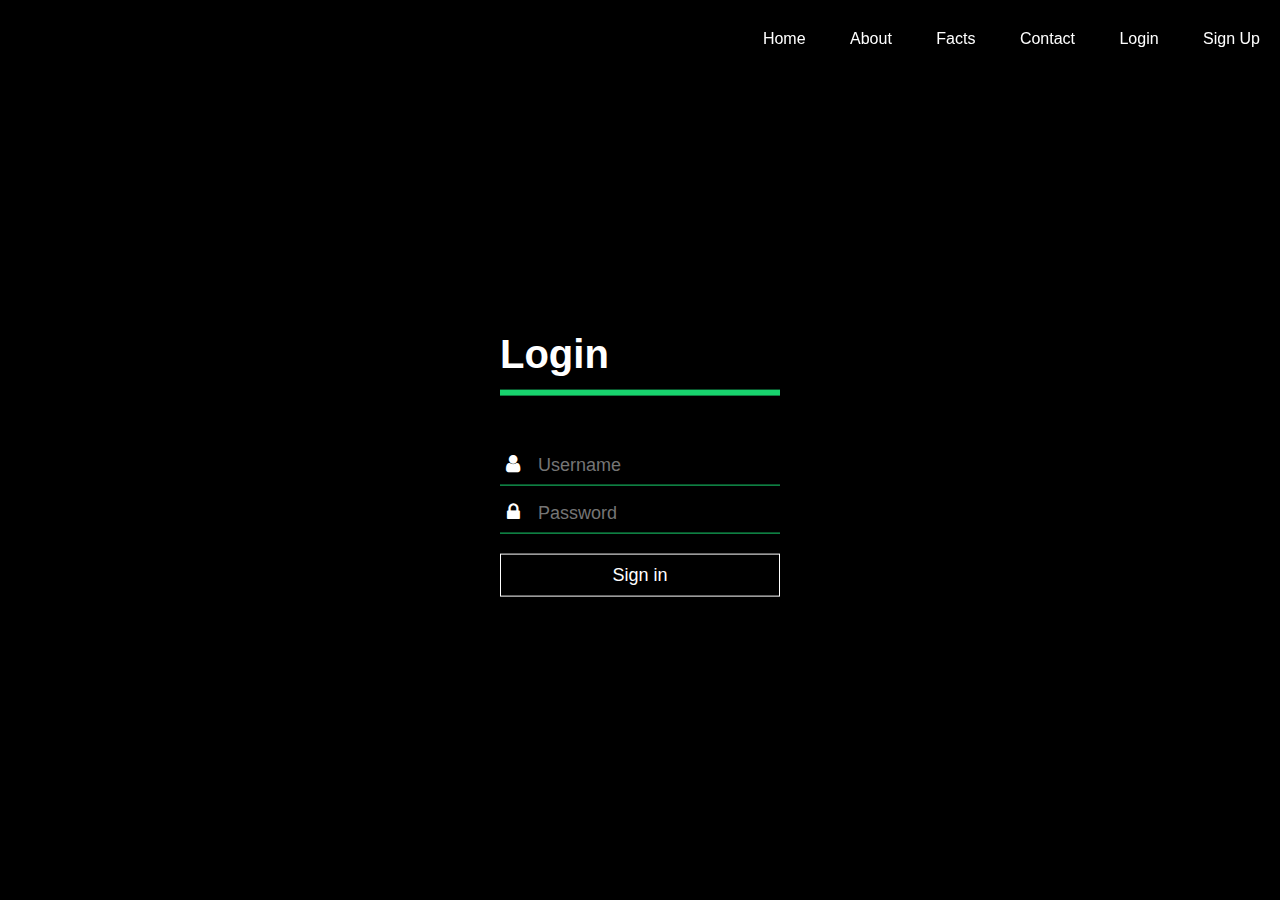
<file: loginpage.html>
<!DOCTYPE html>
<html>
  <head>
    <meta charset = "UTF-8">
    <title>login</title>
    <link rel = "stylesheet" href = "loginpage.css">
    

  </head>
  <body>
    <div class="main">
     <ul class="main-nav">
       <li><a href="index.html?#intro">Home</a></li>
       <li><a href="index.html?#about-section">About</a></li>
       <li><a href="index.html?#facts">Facts</a></li>
       <li><a href="index.html?#contact">Contact</a></li>
       <li><a href="loginpage.html">Login</a></li>
       <li><a href="signup.html">Sign Up</a></li>
       </ul>
    </div>

<div class="login-box">
     <h1>Login</h1>
     <div class="textbox">
       <i class="fa fa-user" aria-hidden="true"></i>
       <input type="text" placeholder= "Username" name="" value="">
     </div>
     <div class="textbox">
       <i class="fa fa-lock" aria-hidden="true"></i>
       <input type="password" placeholder= "Password" name="" value="">
    </div>
<input class = "btn" type="button" name="" value="Sign in">
</div>

</body>
</html>
</file>
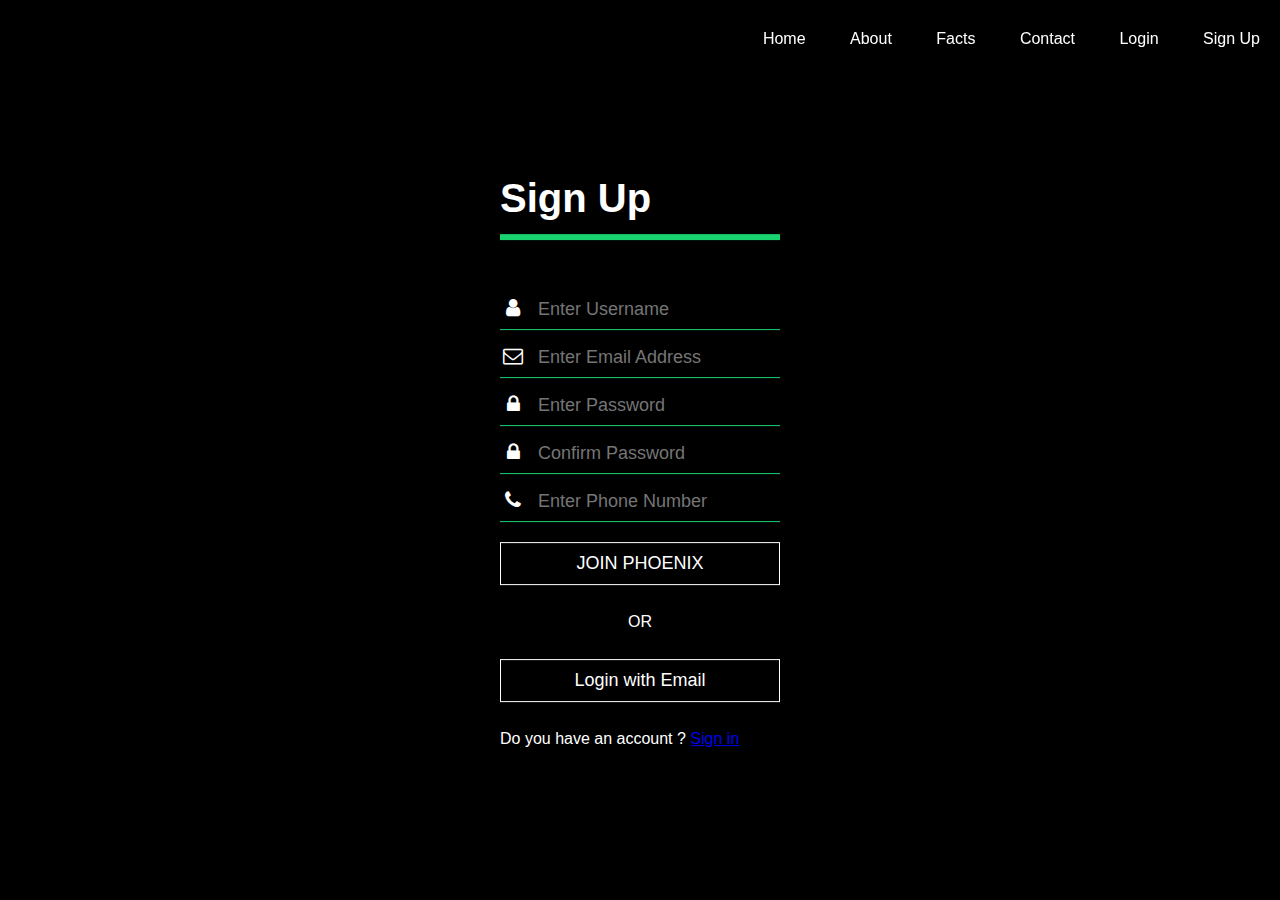
<file: SignUp.html>
<!DOCTYPE html>
<html>
  <head>
    <meta charset = "UTF-8">
    <title>SignUp</title>
    <link rel = "stylesheet" href = "SignUp.css">
  </head>
  <body>
    <div class="main">
     <ul class="main-nav">
       <li><a href="index.html?#intro">Home</a></li>
       <li><a href="index.html?#about-section">About</a></li>
       <li><a href="index.html?#facts">Facts</a></li>
       <li><a href="index.html?#contact">Contact</a></li>
       <li><a href="loginpage.html">Login</a></li>
       <li><a href="signup.html">Sign Up</a></li>
       </ul>
    </div>


  <div class="SignUp-box">
       <h1>Sign Up</h1>
       <div class="textbox">
         <i class="fa fa-user" aria-hidden="true"></i>
         <input type="text" placeholder= "Enter Username" name="" value="">
       </div>
       <div class="textbox">
         <i class="fa fa-envelope-o" aria-hidden="true"></i>
         <input type="text" placeholder= "Enter Email Address" name="" value="">
       </div>
       <div class="textbox">
         <i class="fa fa-lock" aria-hidden="true"></i>
         <input type="text" placeholder= "Enter Password" name="" value="">
       </div>
       <div class="textbox">
         <i class="fa fa-lock" aria-hidden="true"></i>
         <input type="text" placeholder= "Confirm Password" name="" value="">
       </div>

       <div class="textbox">
         <i class="fa fa-phone" aria-hidden="true"></i>
         <input type="Phone Number" placeholder= "Enter Phone Number" name="" value="">
      </div>
  <input class = "btn" type="button" name="" value="JOIN PHOENIX">
  <p class="text-center">OR</p>
  <input class = "btn" type="button" name="" value="Login with Email">
  <p>Do you have an account ? <a href= "#">Sign in</a></p>

  </div>
     </body>
  </html>
</file>
<file: main.css>
*{
  font-family: Century Gothic;


}
header{
  background-image:linear-gradient(rgba(0, 0, 0, 0.5),rgba(0,0,0,0.5)), url("13.jpeg");
  height: 100vh;
  background-size: cover;
  background-position: centre;

}

.main-nav{
  position: fixed;
  width: 100%;
  transition: all 0.4s ease;
  z-index : 100;
  background: rgba(0, 0, 0, 0.8);
      padding: 30px 0 36px 0px;
      margin: 0px 0px 0px 0px;

}
ul{
  float: right;
  list-style-type: none;

}
ul li{
  display: inline-block;

}
ul li a{
  text-decoration: none;
  color: #fff;
  padding: 5px 20px;
  border: 1px solid #transparent;
  transition: 0.6s ease;
}
ul li a:hover{
  background-color: #18d36e;
  color: #000;
}

.main{
  text-align: right;
  margin: auto;
}

.titlename {
  position: absolute;
  top: 50%;
  left: 50%;
  transform: translate(-50% ,-50%);
  text-align: center;
}

.titlename h1{
  color: #fff;
  font-size: 100px;
  align-items: centre;
}
.titlename p{
  color: #fff;
  font-size: 20px;
  margin: 0;
  font-weight: bold;
}

.button{
  position: absolute;
  top: 65%;
  left: 50%;
  transform: translate(-50% ,-50%);
  align-items: center;
}
.btn{
  border: 1px solid #fff!important;
  padding:10px;
  color: white!important;
  text-decoration: none;
  transition: 0.6s ease;
}
.btn:hover{
  background-color: #18d36e;
  border: 1px solid transparent #!important;
  color: #000;
}


.about-section{
  background: url(a.jpeg) no-repeat left;
  background-size: 50%;
  background-color: #0e4f34;
  overflow: hidden;
  padding: 20px 20px;
}
.inner-container{
  width: 55%;
  float: right;
  background-color: #000;
  padding: 100px;
}
.inner-container h1{
  margin-bottom: 30px;
  font-size: 50px;
  font-weight: 900;
  color: #18d36e;
}
.text{
  font-size: 20px;
  color: #18d26e;
  line-height: 30px;
  text-align: justify;
  margin-bottom: 18px;
}
@media screen and (max-width: 1200px) {
  .inner-container{
    padding: 80px;
  }
}
@media screen and (max-width: 1000px) {
  .about-section {
    background-size: 100%;
    padding: 100px 40px;
  }
  .inner-container{
    width: 100%;
  }
}
@media screen and (max-width: 600px) {
  .about-section {

    padding: 0;
  }
  .inner-container{
    padding: 60px;
  }
}

.hmv-box{
	padding: 60px 0px;
  background-color: #0e4f34;
}
.inner-hmv{
	padding: 15px;
	box-shadow: 0 0px 10px rgba(0,0,0,.1);
	position: relative;
	overflow: hidden;
  background: #fff;
}
.icon-box-hmv{
	width: 100px;
	height: 100px;
	line-height: 100px;
	text-align: center;
	border: 3px solid #4babb1;
	border-radius: 6px;
	margin-bottom: 20px;
	-webkit-transition: all 0.3s;
	-moz-transition: all 0.3s;
	-o-transition: all 0.3s;
	transition: all 0.3s;
}
.icon-box-hmv i{
	font-size: 60px;
	color: #eea412;
}
.inner-hmv h3{
	font-size: 28px;
	color: #212121;
    font-weight: 500;
	margin-bottom: 20px;
	padding: 0px;
	-webkit-transition: all 0.3s;
	-moz-transition: all 0.3s;
	-o-transition: all 0.3s;
	transition: all 0.3s;
}
.inner-hmv p{
	margin: 0px;
}

.inner-hmv:hover .icon-box-hmv{
	border: 3px solid #eea412;
}
.inner-hmv:hover .icon-box-hmv i{
	color: #4babb1;
}
.inner-hmv:hover h3{
	color: #eea412;
}
.tr-pa{
	font-size: 170px;
	color: #fbfbfb;
    position: absolute;
    top: -20px;
    right: -10px;
    line-height: 125px;
	font-weight: 700;
	opacity: 0;
	-webkit-transition: all 0.3s;
	-moz-transition: all 0.3s;
	-o-transition: all 0.3s;
	transition: all 0.3s;
}
.inner-hmv:hover .tr-pa{
	opacity: 1;
	-webkit-transition: all 0.3s;
	-moz-transition: all 0.3s;
	-o-transition: all 0.3s;
	transition: all 0.3s;
}








#call-to-action {
  background: linear-gradient(rgba(0, 142, 99, 0.1), rgba(0, 0, 0, 0.1)), url(5.jpeg) fixed center center;
  background-size: cover;
  padding: 60px 0;
}

#call-to-action h3 {
  color: #fff;
  font-size: 28px;
  font-weight: 700;
}

#call-to-action p {
  color: #fff;
}

#call-to-action .cta-btn {
  font-family: "Montserrat", sans-serif;
  text-transform: uppercase;
  font-weight: 500;
  font-size: 16px;
  letter-spacing: 1px;
  display: inline-block;
  padding: 8px 28px;
  border-radius: 25px;
  transition: 0.5s;
  margin-top: 10px;
  border: 2px solid #fff;
  color: #fff;
}

#call-to-action .cta-btn:hover {
  background: #18d26e;
  border: 2px solid #18d26e;
}
#facts {
  background: url("1.jpeg") center top no-repeat fixed;
  background-size: cover;
  padding: 60px 0 0 0;
  position: relative;
}
#facts::before {
  content: '';
  position: absolute;
  left: 0;
  right: 0;
  top: 0;
  bottom: 0;
  background: rgba(255, 255, 255, 0.88);
  z-index: 9;
}
#facts .container {
  position: relative;
  z-index: 10;
}



#facts .counters span {
  font-family: "Montserrat", sans-serif;
  font-weight: bold;
  font-size: 48px;
  display: block;
  color: #18d26e;
}

#facts .counters p {
  padding: 0;
  margin: 0 0 20px 0;
  font-family: "Montserrat", sans-serif;
  font-size: 14px;
  color: #111;
}

#testimonials {
  background: #fff;
  padding: 60px 0;
}

#testimonials .member {
  text-align: center;
  margin-bottom: 20px;
  background: #000;
  position: relative;
}

#testimonials .member .member-info {
  opacity: 0;
  display: -webkit-box;
  display: -webkit-flex;
  display: -ms-flexbox;
  display: flex;
  -webkit-box-pack: center;
  -webkit-justify-content: center;
  -ms-flex-pack: center;
  justify-content: center;
  -webkit-box-align: center;
  -webkit-align-items: center;
  -ms-flex-align: center;
  align-items: center;
  position: absolute;
  bottom: 0;
  top: 0;
  left: 0;
  right: 0;
  transition: 0.2s;
}

#testimonials .member .member-info-content {
  margin-top: -50px;
  transition: margin 0.2s;
}

#testimonials .member:hover .member-info {
  background: rgba(0, 0, 0, 0.7);
  opacity: 1;
  transition: 0.4s;
}

#testimonials  .member:hover .member-info-content {
  margin-top: 0;
  transition: margin 0.4s;
}

#testimonials .member h4 {
  font-weight: 700;
  margin-bottom: 2px;
  font-size: 18px;
  color: #fff;
}

#testimonials .member span {
  font-style: italic;
  display: block;
  font-size: 13px;
  color: #fff;
}

/* Team Section
--------------------------------*/
#team {
  background: url("3.jpeg") center top no-repeat fixed;
  background-size: cover;
  padding: 60px 0 0 0;
  position: relative;
}
#team::before {
  content: '';
  position: absolute;
  left: 0;
  right: 0;
  top: 0;
  bottom: 0;
  background: rgba(255, 255, 255, 0.88);
  z-index: 9;
}
#team .container {
  position: relative;
  z-index: 10;
}

#team .member {
  text-align: center;
  margin-bottom: 20px;
  background: #000;
  position: relative;
}

#team .member .member-info {
  opacity: 0;
  display: -webkit-box;
  display: -webkit-flex;
  display: -ms-flexbox;
  display: flex;
  -webkit-box-pack: center;
  -webkit-justify-content: center;
  -ms-flex-pack: center;
  justify-content: center;
  -webkit-box-align: center;
  -webkit-align-items: center;
  -ms-flex-align: center;
  align-items: center;
  position: absolute;
  bottom: 0;
  top: 0;
  left: 0;
  right: 0;
  transition: 0.2s;
}

#team .member .member-info-content {
  margin-top: -50px;
  transition: margin 0.2s;
}

#team .member:hover .member-info {
  background: rgba(0, 0, 0, 0.7);
  opacity: 1;
  transition: 0.4s;
}

#team .member:hover .member-info-content {
  margin-top: 0;
  transition: margin 0.4s;
}

#team .member h4 {
  font-weight: 700;
  margin-bottom: 2px;
  font-size: 18px;
  color: #fff;
}

#team .member span {
  font-style: italic;
  display: block;
  font-size: 13px;
  color: #fff;
}




#footer-bottom{
  padding: 25px 0px 0px 0px
}


.contact {
  background-color: #0e4f34;
padding: 25px 0px 25px 0px;
float: left;
width: 100%;
}
.contact h3 {
  margin-bottom: 50px;
  border-bottom: 2px solid #a5a23a;
  display: inline-block;
  line-height: 35px;
  font-size: 35px;
  color: white;
}
.contact-form {
	margin-top: 45px;
}
.form-control {
	display: block;
	width: 100%;
	height: 34px;
	padding: 6px 12px;
	font-size: 14px;
	line-height: 1.42857;
	color: #000;
	background-color: transparent;
	background-image: none;
	border: none;
	border-radius: 0px;
	box-shadow: none;
	transition: border-color 0.15s ease-in-out 0s, box-shadow 0.15s ease-in-out 0s;
	border-bottom: 2px solid #EB233C;
	resize: none;
	margin-top: 25px;
}
.form-control:hover, .form-control:focus {
	box-shadow: none;
	border-bottom: 2px solid #000;
}
input::-webkit-input-placeholder, textarea::-webkit-input-placeholder {
color: #000 !important;
}
 input:-moz-placeholder, textarea:-moz-placeholder { /* Firefox 18- */
color: #000 !important;
}
 input::-moz-placeholder, textarea::-moz-placeholder {  /* Firefox 19+ */
color: #000 !important;
}
 input:-ms-input-placeholder, textarea:-ms-input-placeholder {
color: #000 !important;
}
.contact-button {
	border: none;
	padding: 12px 35px;
	color: #ffffff;
	text-decoration: none;
	display: inline-block;
	border-radius: 25px 25px 25px 25px;
	font-size: 15px;
	background-color: #EB233C;
	margin-top: 30px;
}
.address {
	color:white;
	margin-top: 10px;
}
.address h4 {
	color:white;
	font-size: 25px;
}
.address p {
	font-size: 35px;
	font-weight: 500;
}
.email i {
	color: white;
	padding-right: 10px;
	font-weight: 400;
	font-size: 25px;
}
.email {
	padding-top: 5px;
}

footer{
  background-color: #000;
  color: #fff;
}
#left-box{
  float:left;

}

#right-box{
  float:right;
}

.center-heading{
  text-align: center;
}
#footer {
  background: #000;
  padding: 0 0 30px 0;
  color: #eee;
  font-size: 14px;
}

#footer .footer-top {
  background: #111;
  padding: 60px 0 30px 0;
}

#footer .footer-top .footer-info {
  margin-bottom: 30px;
}

#footer .footer-top .footer-info h3 {
  font-size: 34px;
  margin: 0 0 20px 0;
  padding: 2px 0 2px 10px;
  line-height: 1;
  font-family: "Montserrat", sans-serif;
  font-weight: 700;
  letter-spacing: 3px;
  border-left: 4px solid #18d26e;
}

#footer .footer-top .footer-info p {
  font-size: 14px;
  line-height: 24px;
  margin-bottom: 0;
  font-family: "Montserrat", sans-serif;
  color: #eee;
}

#footer .footer-top .social-links a {
  font-size: 18px;
  display: inline-block;
  background: #333;
  color: #eee;
  line-height: 1;
  padding: 8px 0;
  margin-right: 4px;
  border-radius: 50%;
  text-align: center;
  width: 36px;
  height: 36px;
  transition: 0.3s;
}
.social-links a {
    margin: 5px 0px 5px 5px;
}

.credits a{
  text-decoration: none;
  color: white!important;
}

#footer .footer-top .social-links a:hover {
  background: #18d26e;
  color: #fff;
}

#footer .footer-top h4 {
  font-size: 14px;
  font-weight: bold;
  color: #fff;
  text-transform: uppercase;
  position: relative;
  padding-bottom: 12px;
}

#footer .footer-top h4::before,
#footer .footer-top h4::after {
  content: '';
  position: absolute;
  left: 0;
  bottom: 0;
  height: 2px;
}

#footer .footer-top h4::before {
  right: 0;
  background: #555;
}

#footer .footer-top h4::after {
  background: #18d26e;
  width: 60px;
}

#footer .footer-top .footer-links {
  margin-bottom: 30px;
}

#footer .footer-top .footer-links ul {
  list-style: none;
  padding: 0;
  margin: 0;
}

#footer .footer-top .footer-links ul i {
  padding-right: 8px;
  color: #ddd;
}

#footer .footer-top .footer-links ul li {
  border-bottom: 1px solid #333;
  padding: 10px 0;
}

#footer .footer-top .footer-links ul li:first-child {
  padding-top: 0;
}

#footer .footer-top .footer-links ul a {
  color: #eee;
}

#footer .footer-top .footer-links ul a:hover {
  color: #18d26e;
}

#footer .footer-top .footer-contact {
  margin-bottom: 30px;
}

#footer .footer-top .footer-contact p {
  line-height: 26px;
}

#footer .footer-top .footer-newsletter {
  margin-bottom: 30px;
}

#footer .footer-top .footer-newsletter input[type="email"] {
  border: 0;
  padding: 6px 8px;
  width: 65%;
}

#footer .footer-top .footer-newsletter input[type="submit"] {
  background: #18d26e;
  border: 0;
  width: 35%;
  padding: 6px 0;
  text-align: center;
  color: #fff;
  transition: 0.3s;
  cursor: pointer;
}

#footer .footer-top .footer-newsletter input[type="submit"]:hover {
  background: #13a456;
}

#footer .copyright {
  text-align: center;
  padding-top: 30px;
}

#footer .credits {
  text-align: center;
  font-size: 13px;
  color: #ddd;
}

.text-center{
  text-align:center;
}

@media (min-width: 768px){

#hm-bigbox{
  margin: 0px 0px 10px 0px ;

}}
</file>
<file: css/solid.css>
/*!
 * Font Awesome Free 5.13.1 by @fontawesome - https://fontawesome.com
 * License - https://fontawesome.com/license/free (Icons: CC BY 4.0, Fonts: SIL OFL 1.1, Code: MIT License)
 */
@font-face {
  font-family: 'Font Awesome 5 Free';
  font-style: normal;
  font-weight: 900;
  font-display: block;
  src: url("../webfonts/fa-solid-900.eot");
  src: url("../webfonts/fa-solid-900.eot?#iefix") format("embedded-opentype"), url("../webfonts/fa-solid-900.woff2") format("woff2"), url("../webfonts/fa-solid-900.woff") format("woff"), url("../webfonts/fa-solid-900.ttf") format("truetype"), url("../webfonts/fa-solid-900.svg#fontawesome") format("svg"); }

.fa,
.fas {
  font-family: 'Font Awesome 5 Free';
  font-weight: 900; }
</file>
<file: loginpage.css>
@import "https://stackpath.bootstrapcdn.com/font-awesome/4.7.0/css/font-awesome.min.css";
body{
  margin: 0;
  padding: 0;
  font-family: sans-serif;
  background-color: #000;
  background-size: cover;
}
.login-box{
  width: 280px;
  position: absolute;
  top: 50%;
  left: 50%;
  transform: translate(-50%, -50%);
  color: white;

}
.login-box h1{
  float: left:left;
  font-size: 40px;
  border-bottom: 6px solid #18d36e;
  margin-bottom: 50px;
  padding: 13px 0;

}
.textbox{
  width: 100%;
  overflow: hidden;
  font-size: 20px;
  padding: 8px 0;
  margin: 8px 0;
  border-bottom: 1px solid #18d36e;

}
.textbox i{
  width: 26px;
  float: left;
  text-align: center;
}
.textbox input{
  border: none;
  outline: none;
  background: none;
  color: white;
  font-size: 18px;
  width: 80%;
  float: left;
  margin:0 10px;

}
.btn{
  width:100%;
  background: none;
  border: 2px solid #18d36e;
  color: white;
  padding: 18px;
  font-size: 18px;
  cursor: pointer;
  margin: 12px 0;

}




.main-nav{
  position: fixed;
  width: 100%;
  transition: all 0.4s ease;
  z-index : 100;
  background: rgba(0, 0, 0, 0.8);
      padding: 30px 0 36px 0px;
      margin: 0px 0px 0px 0px;

}
ul{
  float: right;
  list-style-type: none;

}
ul li{
  display: inline-block;

}
ul li a{
  text-decoration: none;
  color: #fff;
  padding: 5px 20px;
  border: 1px solid #transparent;
  transition: 0.6s ease;
}
ul li a:hover{
  background-color: #18d36e;
  color: #000;
}

.main{
  text-align: right;
  margin: auto;
}

.text-center{
  text-align: center;
}

.button{
  position: absolute;
  top: 65%;
  left: 50%;
  transform: translate(-50% ,-50%);
  align-items: center;
}
.btn{
  border: 1px solid #fff!important;
  padding:10px;
  color: white!important;
  text-decoration: none;
  transition: 0.6s ease;
}
.btn:hover{
  background-color: #18d36e;
  border: 1px solid transparent #!important;
  color: #000;
}
</file>
<file: SignUp.css>
@import "https://stackpath.bootstrapcdn.com/font-awesome/4.7.0/css/font-awesome.min.css";
body{
  margin: 0;
  padding: 0;
  font-family: sans-serif;
  background-color: #000;
  background-size: cover;
}
.SignUp-box{
  width: 280px;
  position: absolute;
  top: 50%;
  left: 50%;
  transform: translate(-50%, -50%);
  color: white;

}
.SignUp-box h1{
  float: left:left;
  font-size: 40px;
  border-bottom: 6px solid #18d36e;
  margin-bottom: 50px;
  padding: 13px 0;

}
.textbox{
  width: 100%;
  overflow: hidden;
  font-size: 20px;
  padding: 8px 0;
  margin: 8px 0;
  border-bottom: 1px solid #18d36e;

}
.textbox i{
  width: 26px;
  float: left;
  text-align: center;
}
.textbox input{
  border: none;
  outline: none;
  background: none;
  color: white;
  font-size: 18px;
  width: 80%;
  float: left;
  margin:0 10px;

}
.btn{
  width:100%;
  background: none;
  border: 2px solid #f5bb00;
  color: white;
  padding: 18px;
  font-size: 18px;
  cursor: pointer;
  margin: 12px 0;

}


.main-nav{
  position: fixed;
  width: 100%;
  transition: all 0.4s ease;
  z-index : 100;
  background: rgba(0, 0, 0, 0.8);
      padding: 30px 0 36px 0px;
      margin: 0px 0px 0px 0px;

}
ul{
  float: right;
  list-style-type: none;

}
ul li{
  display: inline-block;

}
ul li a{
  text-decoration: none;
  color: #fff;
  padding: 5px 20px;
  border: 1px solid #transparent;
  transition: 0.6s ease;
}
ul li a:hover{
  background-color: #18d36e;
  color: #000;
}

.main{
  text-align: right;
  margin: auto;
}

.text-center{
  text-align: center;
}

.button{
  position: absolute;
  top: 65%;
  left: 50%;
  transform: translate(-50% ,-50%);
  align-items: center;
}
.btn{
  border: 1px solid #fff!important;
  padding:10px;
  color: white!important;
  text-decoration: none;
  transition: 0.6s ease;
}
.btn:hover{
  background-color: #18d36e;
  border: 1px solid transparent #!important;
  color: #000;
}
</file>
